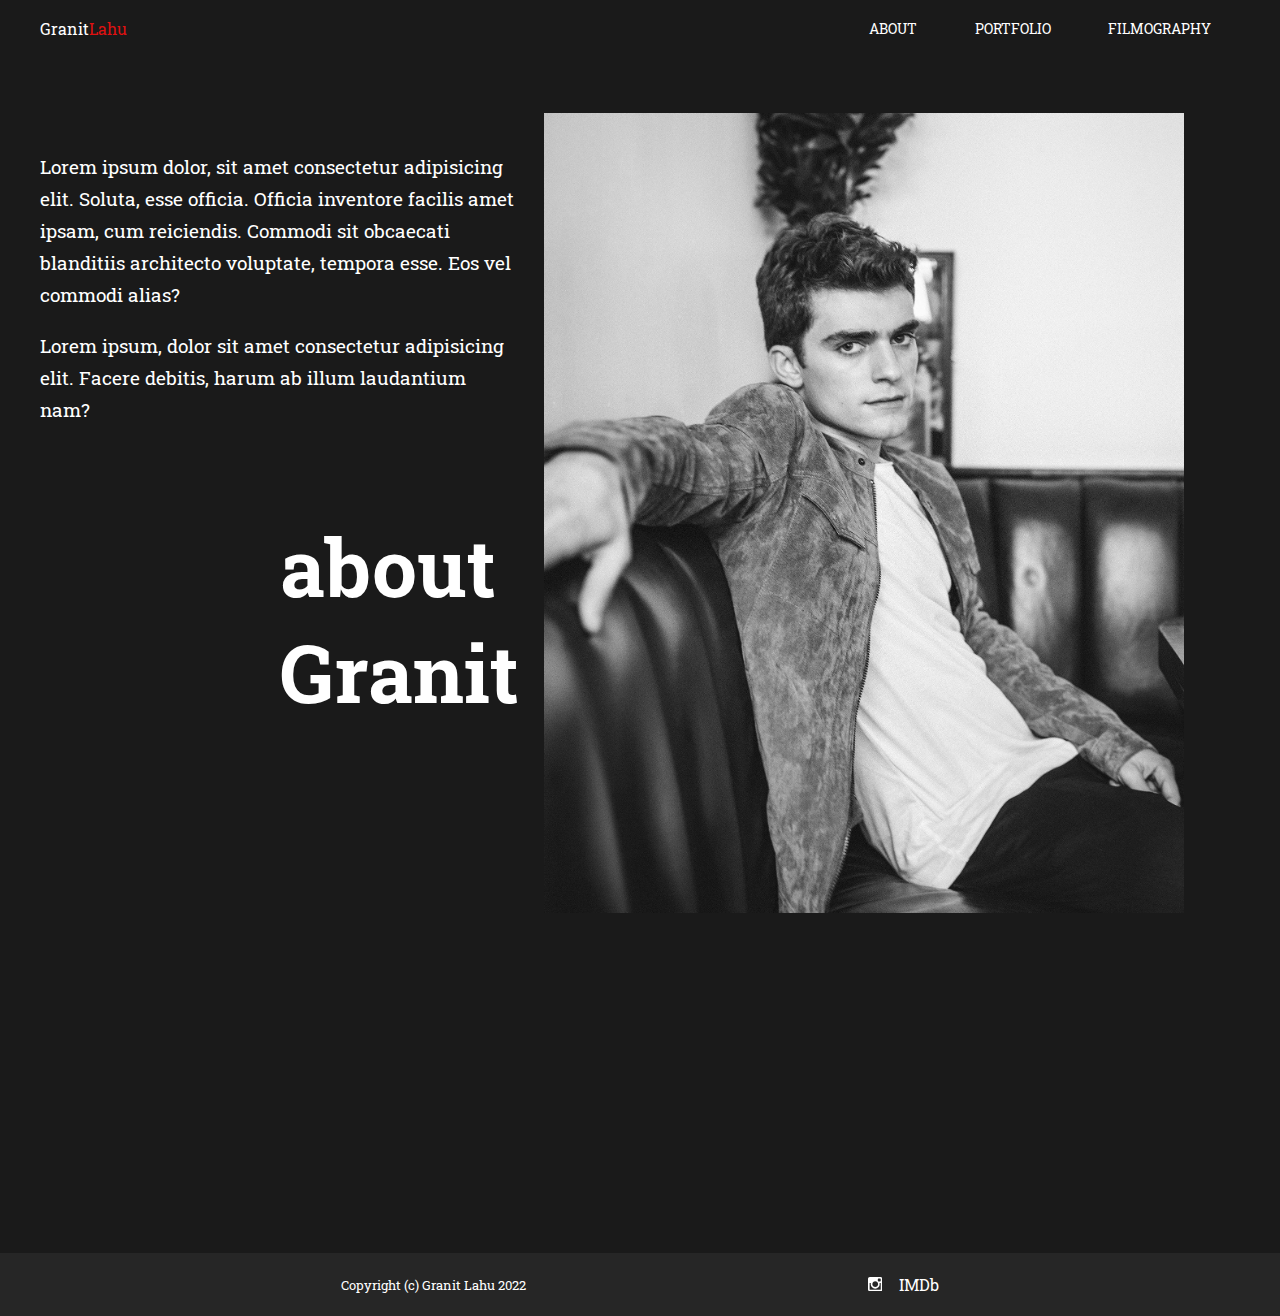
<file: index.html>
<!DOCTYPE html>
<html lang="en">
<head>
    <meta charset="UTF-8">
    <meta http-equiv="X-UA-Compatible" content="IE=edge">
    <meta name="viewport" content="width=device-width, initial-scale=1.0">
    <link rel="stylesheet" type="text/css" href="styles/index.css" />
    <link rel="preconnect" href="https://fonts.googleapis.com">
    <link rel="preconnect" href="https://fonts.gstatic.com" crossorigin>
    <link href="https://fonts.googleapis.com/css2?family=Roboto+Slab:wght@300;400;700&display=swap" rel="stylesheet">
    <link rel="icon" type="image/x-icon" href="/assets/images/favicons/favicon.ico">
    <title>Granit Lahu</title>
</head>
<body>
    <div class="flex-wrapper">
        <div class="container">
            <header>
                <a href="#" class="logo">Granit<span class="alt-brand">Lahu</span></a>
        
                <nav>
                    <svg class="close-menu" viewBox="0 0 1024 1024" fill="none" xmlns="http://www.w3.org/2000/svg">
                        <path d="M512 64C264.6 64 64 264.6 64 512C64 759.4 264.6 960 512 960C759.4 960 960 759.4 960 512C960 264.6 759.4 64 512 64ZM677.4 682.2L611.4 681.9L512 563.4L412.7 681.8L346.6 682.1C342.2 682.1 338.6 678.6 338.6 674.1C338.6 672.2 339.3 670.4 340.5 668.9L470.6 513.9L340.5 359C339.292 357.534 338.621 355.699 338.6 353.8C338.6 349.4 342.2 345.8 346.6 345.8L412.7 346.1L512 464.6L611.3 346.2L677.3 345.9C681.7 345.9 685.3 349.4 685.3 353.9C685.3 355.8 684.6 357.6 683.4 359.1L553.5 514L683.5 669C684.7 670.5 685.4 672.3 685.4 674.2C685.4 678.6 681.8 682.2 677.4 682.2Z" fill="black"/>
                    </svg>
                        
                    <ul>
                        <li><a href="/index.html">About</a></li>
                        <li><a href="/portfolio.html">Portfolio</a></li>
                        <li><a href="/filmography.html">Filmography</a></li>
                    </ul>
        
                </nav>
                <svg class="menu" viewBox="0 0 48 32" fill="none" xmlns="http://www.w3.org/2000/svg">
                    <path d="M24 32H0V26.6667H24V32ZM48 18.6667H0V13.3333H48V18.6667ZM48 5.33333H24V0H48V5.33333Z" fill="white"/>
                </svg>
            </header>
    
            <div class="hero">
                <p>Lorem ipsum dolor, sit amet consectetur adipisicing elit. Soluta, esse officia. Officia inventore facilis amet ipsam, cum reiciendis. Commodi sit obcaecati blanditiis architecto voluptate, tempora esse. Eos vel commodi alias?</p>
                <p>Lorem ipsum, dolor sit amet consectetur adipisicing elit. Facere debitis, harum ab illum laudantium nam?</p>
                <img src="/assets/images/headshot.jpg" alt="Head Shot"/>
                <h1>about Granit</h1>
            </div>
    
        </div>
    
        <footer>
            <div class="left">
                <p>Copyright (c) Granit Lahu 2022</p>
            </div>
    
            <div class="right">
                <a href="https://www.instagram.com/granitlahu/">
                    <svg version="1.1" id="Layer_1" xmlns="http://www.w3.org/2000/svg" xmlns:xlink="http://www.w3.org/1999/xlink" x="0px" y="0px" viewBox="0 0 300 300" xml:space="preserve">
                        <path d="M38.52,0.012h222.978C282.682,0.012,300,17.336,300,38.52v222.978c0,21.178-17.318,38.49-38.502,38.49   H38.52c-21.184,0-38.52-17.313-38.52-38.49V38.52C0,17.336,17.336,0.012,38.52,0.012z M218.546,33.329   c-7.438,0-13.505,6.091-13.505,13.525v32.314c0,7.437,6.067,13.514,13.505,13.514h33.903c7.426,0,13.506-6.077,13.506-13.514   V46.854c0-7.434-6.08-13.525-13.506-13.525H218.546z M266.084,126.868h-26.396c2.503,8.175,3.86,16.796,3.86,25.759   c0,49.882-41.766,90.34-93.266,90.34c-51.487,0-93.254-40.458-93.254-90.34c0-8.963,1.37-17.584,3.861-25.759H33.35v126.732   c0,6.563,5.359,11.902,11.916,11.902h208.907c6.563,0,11.911-5.339,11.911-11.902V126.868z M150.283,90.978   c-33.26,0-60.24,26.128-60.24,58.388c0,32.227,26.98,58.375,60.24,58.375c33.278,0,60.259-26.148,60.259-58.375   C210.542,117.105,183.561,90.978,150.283,90.978z"/>
                    </svg>
                </a>
    
                <a href="https://www.imdb.com/name/nm08916526/">
                    IMDb
                </a>
            </div>
        </footer>
    </div>

    <script>
        const menu = document.querySelector('.menu');
        const close = document.querySelector('.close-menu');
        const nav = document.querySelector('nav');

        menu.addEventListener('click', () => {
            nav.classList.add('open-nav')
        })

        close.addEventListener('click', () => {
            nav.classList.remove('open-nav')
        })
    </script>
</body>
</html>
</file>
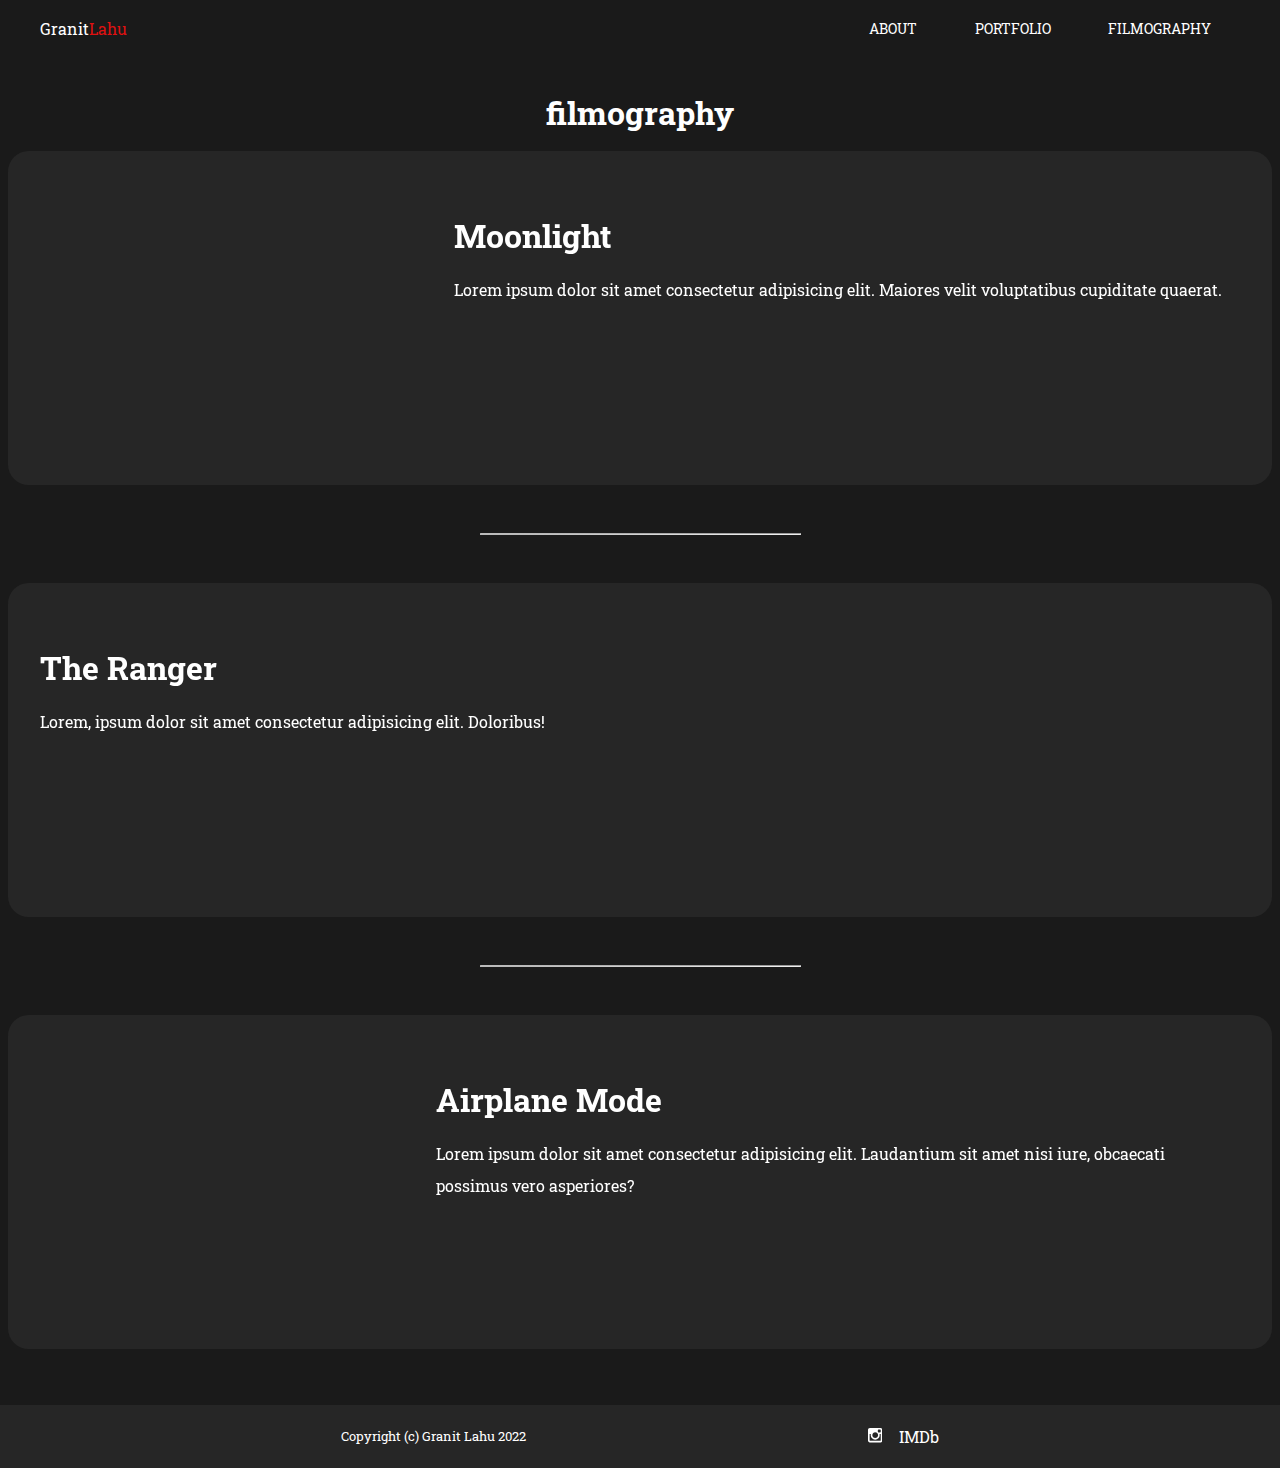
<file: filmography.html>
<!DOCTYPE html>
<html lang="en">
<head>
    <meta charset="UTF-8">
    <meta http-equiv="X-UA-Compatible" content="IE=edge">
    <meta name="viewport" content="width=device-width, initial-scale=1.0">
    <link rel="stylesheet" type="text/css" href="styles/index.css" />
    <link rel="stylesheet" type="text/css" href="styles/filmography.css" />
    <link rel="preconnect" href="https://fonts.googleapis.com">
    <link rel="preconnect" href="https://fonts.gstatic.com" crossorigin>
    <link href="https://fonts.googleapis.com/css2?family=Roboto+Slab:wght@300;400;700&display=swap" rel="stylesheet">
    <link rel="icon" type="image/x-icon" href="/assets/images/favicons/favicon.ico">
    <title>Granit Lahu</title>
</head>
<body>
    <div class="flex-wrapper">
        <div class="container">
            <header>
                <a href="/index.html" class="logo">Granit<span class="alt-brand">Lahu</span></a>
        
                <nav>
                    <svg class="close-menu" viewBox="0 0 1024 1024" fill="none" xmlns="http://www.w3.org/2000/svg">
                        <path d="M512 64C264.6 64 64 264.6 64 512C64 759.4 264.6 960 512 960C759.4 960 960 759.4 960 512C960 264.6 759.4 64 512 64ZM677.4 682.2L611.4 681.9L512 563.4L412.7 681.8L346.6 682.1C342.2 682.1 338.6 678.6 338.6 674.1C338.6 672.2 339.3 670.4 340.5 668.9L470.6 513.9L340.5 359C339.292 357.534 338.621 355.699 338.6 353.8C338.6 349.4 342.2 345.8 346.6 345.8L412.7 346.1L512 464.6L611.3 346.2L677.3 345.9C681.7 345.9 685.3 349.4 685.3 353.9C685.3 355.8 684.6 357.6 683.4 359.1L553.5 514L683.5 669C684.7 670.5 685.4 672.3 685.4 674.2C685.4 678.6 681.8 682.2 677.4 682.2Z" fill="black"/>
                    </svg>
                        
                    <ul>
                        <li><a href="/index.html">About</a></li>
                        <li><a href="/portfolio.html">Portfolio</a></li>
                        <li><a href="/filmography.html">Filmography</a></li>
                    </ul>
        
                </nav>
                <svg class="menu" viewBox="0 0 48 32" fill="none" xmlns="http://www.w3.org/2000/svg">
                    <path d="M24 32H0V26.6667H24V32ZM48 18.6667H0V13.3333H48V18.6667ZM48 5.33333H24V0H48V5.33333Z" fill="white"/>
                </svg>
            </header>
            
            <div class="gallery-wrapper">
                <h1>filmography</h1>
                <div class="video-gallery">
                    <div class="video-item">
                        <iframe
                            src="https://www.youtube.com/embed/L_KCBC0WaCs"
                            allowfullscreen
                            frameBorder="0"
                        ></iframe>
                        <div class="video-description">
                            <h1>Moonlight</h1>
                            <p>Lorem ipsum dolor sit amet consectetur adipisicing elit. Maiores velit voluptatibus cupiditate quaerat.</p>    
                        </div>
                    </div>

                    <hr class="solid">
                    <div class="video-item flipped">
                        <iframe
                            src="https://www.youtube.com/embed/ONPclNVfqog"
                            allowfullscreen
                            frameBorder="0"
                        ></iframe>
                        <div class="video-description">
                            <h1 class="flipped">The Ranger</h1>
                            <p>Lorem, ipsum dolor sit amet consectetur adipisicing elit. Doloribus!</p>    
                        </div>
                    </div>

                    <hr class="solid">
                    <div class="video-item">
                        <iframe
                            src="https://www.youtube.com/embed/Fo9BZE-td_A"
                            allowfullscreen
                            frameBorder="0"
                        ></iframe>
                        <div class="video-description">
                            <h1>Airplane Mode</h1>
                            <p>Lorem ipsum dolor sit amet consectetur adipisicing elit. Laudantium sit amet nisi iure, obcaecati possimus vero asperiores?</p>    
                        </div>
                    </div>
                </div>
            </div>
    
        </div>
    
        <footer>
            <div class="left">
                <p>Copyright (c) Granit Lahu 2022</p>
            </div>
    
            <div class="right">
                <a href="https://www.instagram.com/granitlahu/">
                    <svg version="1.1" id="Layer_1" xmlns="http://www.w3.org/2000/svg" xmlns:xlink="http://www.w3.org/1999/xlink" x="0px" y="0px" viewBox="0 0 300 300" xml:space="preserve">
                        <path d="M38.52,0.012h222.978C282.682,0.012,300,17.336,300,38.52v222.978c0,21.178-17.318,38.49-38.502,38.49   H38.52c-21.184,0-38.52-17.313-38.52-38.49V38.52C0,17.336,17.336,0.012,38.52,0.012z M218.546,33.329   c-7.438,0-13.505,6.091-13.505,13.525v32.314c0,7.437,6.067,13.514,13.505,13.514h33.903c7.426,0,13.506-6.077,13.506-13.514   V46.854c0-7.434-6.08-13.525-13.506-13.525H218.546z M266.084,126.868h-26.396c2.503,8.175,3.86,16.796,3.86,25.759   c0,49.882-41.766,90.34-93.266,90.34c-51.487,0-93.254-40.458-93.254-90.34c0-8.963,1.37-17.584,3.861-25.759H33.35v126.732   c0,6.563,5.359,11.902,11.916,11.902h208.907c6.563,0,11.911-5.339,11.911-11.902V126.868z M150.283,90.978   c-33.26,0-60.24,26.128-60.24,58.388c0,32.227,26.98,58.375,60.24,58.375c33.278,0,60.259-26.148,60.259-58.375   C210.542,117.105,183.561,90.978,150.283,90.978z"/>
                    </svg>
                </a>
    
                <a href="https://www.imdb.com/name/nm08916526/">
                    IMDb
                </a>
            </div>
        </footer>
    </div>

    <script>
        const menu = document.querySelector('.menu');
        const close = document.querySelector('.close-menu');
        const nav = document.querySelector('nav');

        menu.addEventListener('click', () => {
            nav.classList.add('open-nav')
        })

        close.addEventListener('click', () => {
            nav.classList.remove('open-nav')
        })
    </script>
</body>
</html>
</file>
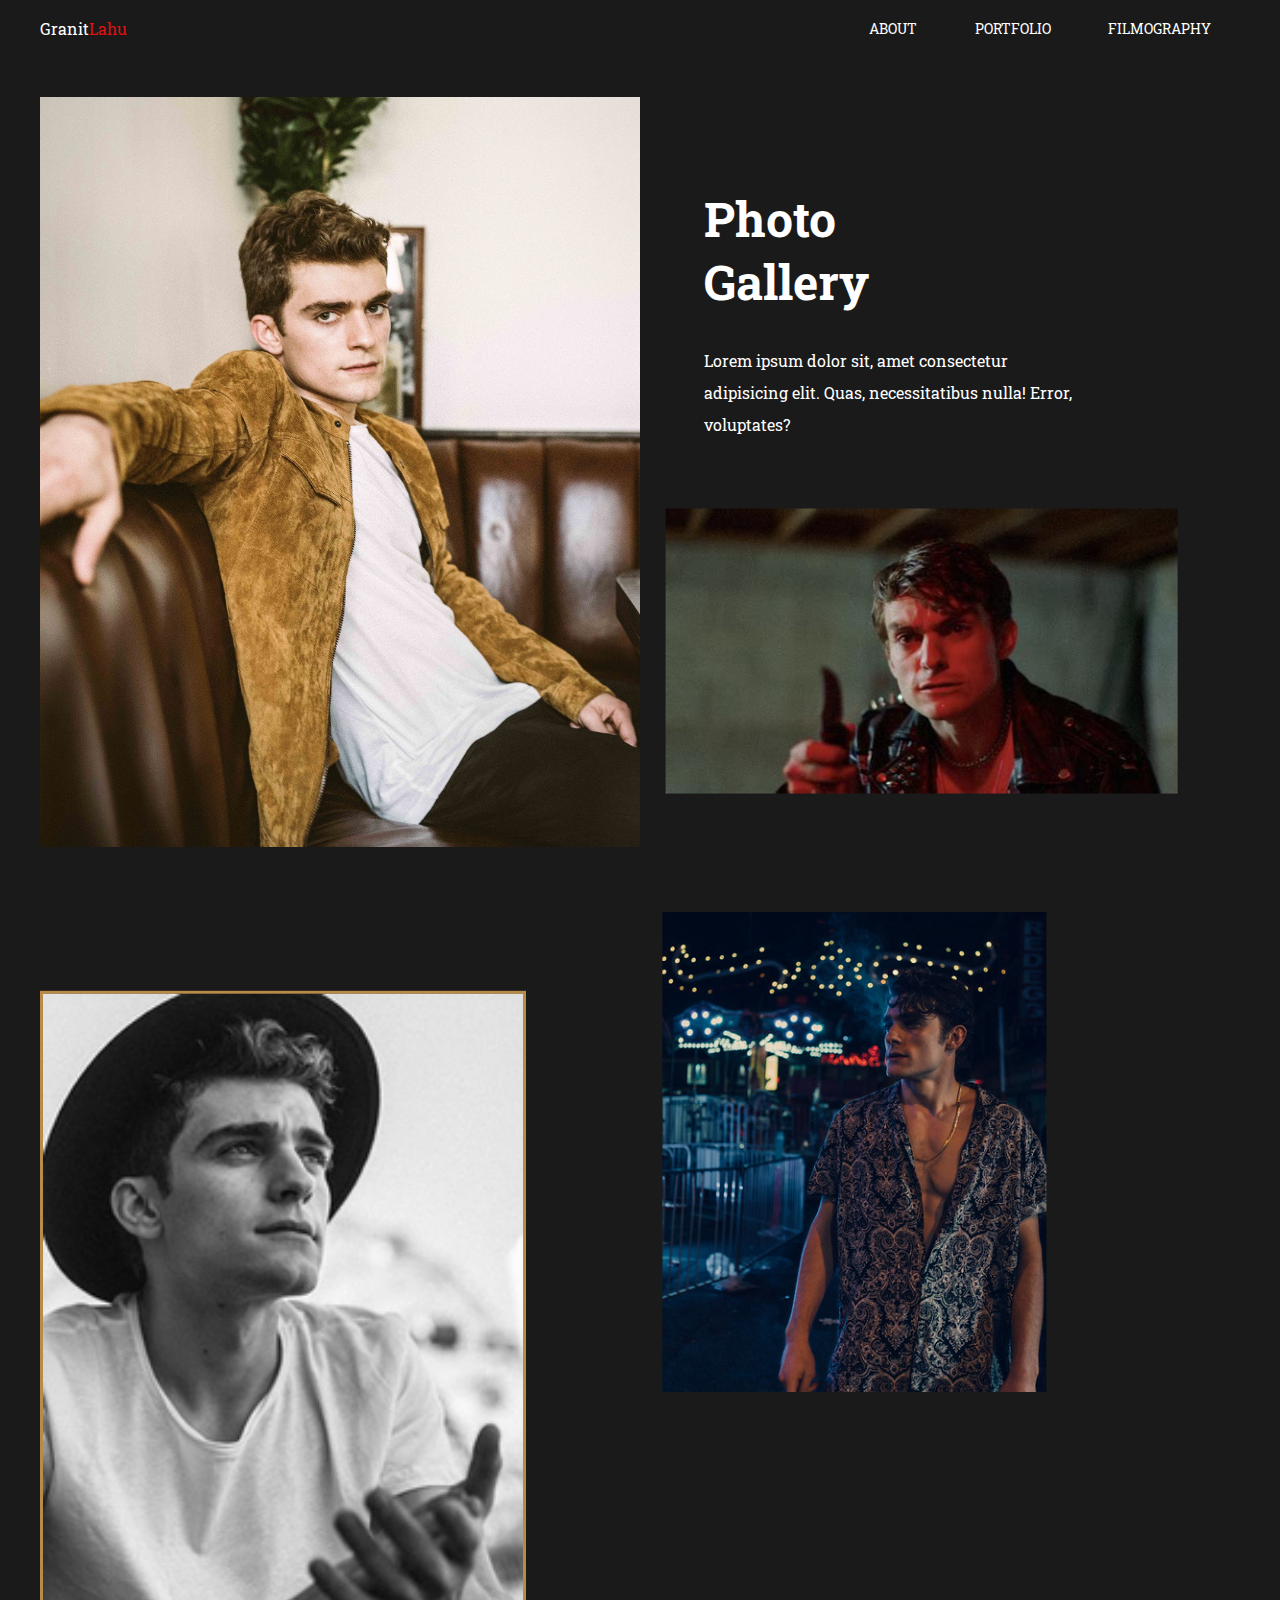
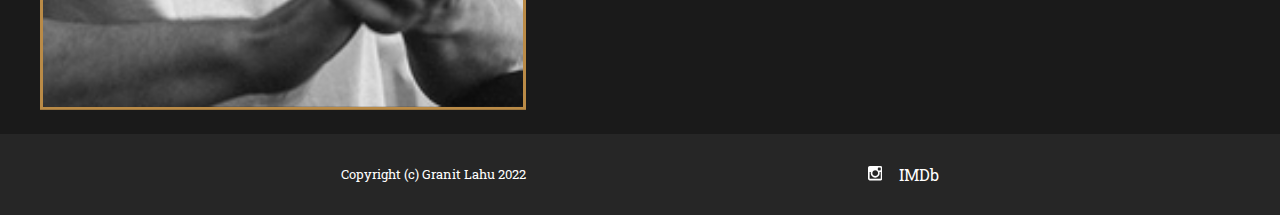
<file: portfolio.html>
<!DOCTYPE html>
<html lang="en">
<head>
    <meta charset="UTF-8">
    <meta http-equiv="X-UA-Compatible" content="IE=edge">
    <meta name="viewport" content="width=device-width, initial-scale=1.0">
    <link rel="stylesheet" type="text/css" href="styles/portfolio.css" />
    <link rel="preconnect" href="https://fonts.googleapis.com">
    <link rel="preconnect" href="https://fonts.gstatic.com" crossorigin>
    <link href="https://fonts.googleapis.com/css2?family=Roboto+Slab:wght@300;400;700&display=swap" rel="stylesheet">
    <link rel="icon" type="image/x-icon" href="/assets/images/favicons/favicon.ico">
    <title>Granit Lahu</title>
</head>
<body>
    <div class="flex-wrapper">
        <div class="container">
            <header>
                <a href="/index.html" class="logo">Granit<span class="alt-brand">Lahu</span></a>
        
                <nav>
                    <svg class="close-menu" viewBox="0 0 1024 1024" fill="none" xmlns="http://www.w3.org/2000/svg">
                        <path d="M512 64C264.6 64 64 264.6 64 512C64 759.4 264.6 960 512 960C759.4 960 960 759.4 960 512C960 264.6 759.4 64 512 64ZM677.4 682.2L611.4 681.9L512 563.4L412.7 681.8L346.6 682.1C342.2 682.1 338.6 678.6 338.6 674.1C338.6 672.2 339.3 670.4 340.5 668.9L470.6 513.9L340.5 359C339.292 357.534 338.621 355.699 338.6 353.8C338.6 349.4 342.2 345.8 346.6 345.8L412.7 346.1L512 464.6L611.3 346.2L677.3 345.9C681.7 345.9 685.3 349.4 685.3 353.9C685.3 355.8 684.6 357.6 683.4 359.1L553.5 514L683.5 669C684.7 670.5 685.4 672.3 685.4 674.2C685.4 678.6 681.8 682.2 677.4 682.2Z" fill="black"/>
                    </svg>
                        
                    <ul>
                        <li><a href="/index.html">About</a></li>
                        <li><a href="/portfolio.html">Portfolio</a></li>
                        <li><a href="/filmography.html">Filmography</a></li>
                    </ul>
        
                </nav>
                <svg class="menu" viewBox="0 0 48 32" fill="none" xmlns="http://www.w3.org/2000/svg">
                    <path d="M24 32H0V26.6667H24V32ZM48 18.6667H0V13.3333H48V18.6667ZM48 5.33333H24V0H48V5.33333Z" fill="white"/>
                </svg>
            </header>
    
            <div class="gallery">
                <div class="gallery-content">
                    <img class="myBtn" id="pic1" src="assets/images/headshot.jpg" alt="Head Shot"/>
                    <img class="myBtn" id="pic2" src="assets/images/headshot-2.jpg" alt="Head Shot"/>
                    <div class="blurb-container">
                        <h1>Photo Gallery</h1>
                        <p>Lorem ipsum dolor sit, amet consectetur adipisicing elit. Quas, necessitatibus nulla! Error, voluptates?</p>
                    </div>
                    <img class="myBtn" id="pic3" src="assets/images/headshot-3.jpg" alt="Head Shot"/>
                    <img class="myBtn" id="pic4" src="assets/images/headshot-4.jpg" alt="Head Shot"/>
                </div>
                <div id="myModal" class="modal">
                    <div class="modal-content">
                        <span class="close-modal">&times;</span>
                        <img src="assets/images/headshot.jpg" alt="Head Shot"/>
                    </div>
                </div>
            </div>
        </div>
    
        <footer>
            <div class="left">
                <p>Copyright (c) Granit Lahu 2022</p>
            </div>
    
            <div class="right">
                <a href="https://www.instagram.com/granitlahu/">
                    <svg version="1.1" id="Layer_1" xmlns="http://www.w3.org/2000/svg" xmlns:xlink="http://www.w3.org/1999/xlink" x="0px" y="0px" viewBox="0 0 300 300" xml:space="preserve">
                        <path d="M38.52,0.012h222.978C282.682,0.012,300,17.336,300,38.52v222.978c0,21.178-17.318,38.49-38.502,38.49   H38.52c-21.184,0-38.52-17.313-38.52-38.49V38.52C0,17.336,17.336,0.012,38.52,0.012z M218.546,33.329   c-7.438,0-13.505,6.091-13.505,13.525v32.314c0,7.437,6.067,13.514,13.505,13.514h33.903c7.426,0,13.506-6.077,13.506-13.514   V46.854c0-7.434-6.08-13.525-13.506-13.525H218.546z M266.084,126.868h-26.396c2.503,8.175,3.86,16.796,3.86,25.759   c0,49.882-41.766,90.34-93.266,90.34c-51.487,0-93.254-40.458-93.254-90.34c0-8.963,1.37-17.584,3.861-25.759H33.35v126.732   c0,6.563,5.359,11.902,11.916,11.902h208.907c6.563,0,11.911-5.339,11.911-11.902V126.868z M150.283,90.978   c-33.26,0-60.24,26.128-60.24,58.388c0,32.227,26.98,58.375,60.24,58.375c33.278,0,60.259-26.148,60.259-58.375   C210.542,117.105,183.561,90.978,150.283,90.978z"/>
                    </svg>
                </a>
    
                <a href="https://www.imdb.com/name/nm08916526/">
                    IMDb
                </a>
            </div>
        </footer>
    </div>

    <!-- Menu Script -->
    <script>
        const menu = document.querySelector('.menu');
        const close = document.querySelector('.close-menu');
        const nav = document.querySelector('nav');

        menu.addEventListener('click', () => {
            nav.classList.add('open-nav')
        })

        close.addEventListener('click', () => {
            nav.classList.remove('open-nav')
        })
    </script>

    <!-- Image Gallery/Modal Script -->
    <script>
        // Get the modal
        var modal = document.getElementById("myModal");

        // Get the button that opens the modal
        var btns = document.getElementsByClassName("myBtn");
        for (var i = 0; i < btns.length; i++) {
            // When the user clicks on the button, open the modal
            btns[i].onclick = function() {
                modal.style.display = "block";
            }
        }

        // Get the <span> element that closes the modal
        var span = document.getElementsByClassName("close-modal")[0];
        console.log(span);

        // When the user clicks on <span> (x), close the modal
        span.onclick = function() {
            modal.style.display = "none";
        }

        // When the user clicks anywhere outside of the modal, close it
        window.onclick = function(event) {
            if (event.target == modal) {
                modal.style.display = "none";
            }
        } 
    </script>
</body>
</html>
</file>
<file: styles/index.css>
body {
  background-color: #1a1a1a;
  font-family: 'Roboto Slab';
  margin: 0;
}

.flex-wrapper {
  display: -webkit-box;
  display: -ms-flexbox;
  display: flex;
  min-height: 100vh;
  -webkit-box-orient: vertical;
  -webkit-box-direction: normal;
      -ms-flex-direction: column;
          flex-direction: column;
  -webkit-box-pack: justify;
      -ms-flex-pack: justify;
          justify-content: space-between;
}

.container {
  margin-top: 2.5em;
  margin-bottom: 2.5em;
  margin-left: 3em;
  margin-right: 3em;
}

a {
  text-decoration: none;
}

a .logo {
  font-size: 1.3rem;
}

a .alt-brand {
  color: #df1111;
}

.logo {
  color: white;
}

nav {
  position: fixed;
  right: 0;
  top: 0;
  height: 100vh;
  background-color: #444444;
  width: 45%;
  z-index: 2;
  text-transform: uppercase;
  -webkit-transform: translateX(100%);
          transform: translateX(100%);
  -webkit-transition: -webkit-transform .5 ease-in-out;
  transition: -webkit-transform .5 ease-in-out;
  transition: transform .5 ease-in-out;
  transition: transform .5 ease-in-out, -webkit-transform .5 ease-in-out;
}

nav ul {
  list-style-type: none;
  padding: 0;
  margin-top: 8em;
}

nav ul a {
  color: white;
  padding: .75em 2em;
  display: block;
}

nav ul a:hover {
  background: grey;
}

nav .close-menu {
  float: right;
  margin: 2em;
  width: 2.5em;
}

.open-nav {
  -webkit-transform: translateX(0);
          transform: translateX(0);
}

header {
  display: -webkit-box;
  display: -ms-flexbox;
  display: flex;
  -webkit-box-pack: justify;
      -ms-flex-pack: justify;
          justify-content: space-between;
  -webkit-box-align: start;
      -ms-flex-align: start;
          align-items: flex-start;
}

header svg {
  position: relative;
  top: 0;
  width: 2.3em;
  stroke: white;
  cursor: pointer;
}

header svg path {
  fill: white;
}

.hero img {
  width: 100%;
  z-index: -1;
  -webkit-filter: grayscale(100%);
          filter: grayscale(100%);
}

.hero p {
  margin-top: 2em;
  color: white;
  font-size: 1.2rem;
  line-height: 2rem;
}

.hero h1 {
  color: white;
  position: absolute;
  z-index: 0;
  margin-top: -3em;
  margin-left: 0.3em;
  font-size: 3.7rem;
  width: 30%;
}

footer {
  position: relative;
  width: 100%;
  height: 7vh;
  background-color: #262626;
  display: -webkit-box;
  display: -ms-flexbox;
  display: flex;
  -webkit-box-pack: space-evenly;
      -ms-flex-pack: space-evenly;
          justify-content: space-evenly;
  -webkit-box-align: center;
      -ms-flex-align: center;
          align-items: center;
}

footer p {
  font-size: 0.8rem;
  color: white;
}

footer svg {
  stroke: white;
  width: 0.9em;
}

footer svg path {
  fill: white;
}

footer a {
  color: white;
}

footer a + a {
  margin-left: 0.8em;
}

footer .right {
  -webkit-box-pack: justify;
      -ms-flex-pack: justify;
          justify-content: space-between;
}

@media only screen and (min-width: 820px) {
  .menu {
    display: none;
  }
  header {
    -webkit-box-align: center;
        -ms-flex-align: center;
            align-items: center;
  }
  nav {
    -webkit-transform: translateX(0);
            transform: translateX(0);
    position: unset;
    display: block;
    width: auto;
    height: auto;
    background: none;
  }
  nav ul {
    margin-top: 0em;
  }
  svg.close-menu {
    display: none;
  }
  ul {
    display: -webkit-box;
    display: -ms-flexbox;
    display: flex;
    margin: 0;
  }
  ul li a {
    color: white;
    font-size: .9rem;
  }
  ul li a:hover {
    background: none;
    text-decoration: underline;
  }
  .hero {
    display: -webkit-box;
    display: -ms-flexbox;
    display: flex;
    -webkit-box-orient: vertical;
    -webkit-box-direction: normal;
        -ms-flex-direction: column;
            flex-direction: column;
    margin-top: 4em;
  }
  .hero img {
    position: absolute;
    left: unset;
    right: 3em;
    width: 50%;
  }
  .hero h1 {
    font-size: 5rem;
    margin-top: 4.8em;
    margin-left: 3em;
    width: 30%;
  }
  .hero p {
    width: 40%;
  }
  .hero p + p {
    margin-top: 0em;
  }
  footer {
    margin-top: 23em;
  }
}

@media only screen and (min-width: 1200px) {
  .container {
    width: 1200px;
    margin: 0.5em auto;
  }
  .hero {
    display: -webkit-box;
    display: -ms-flexbox;
    display: flex;
    margin-top: 4em;
  }
  .hero img {
    right: 6em;
  }
  .hero h1 {
    font-size: 5rem;
    margin-top: 5em;
    margin-left: 5 em;
    width: 20%;
  }
  footer {
    margin-top: 50em;
  }
}
/*# sourceMappingURL=index.css.map */
</file>
<file: styles/filmography.css>
iframe {
  width: 100%;
  height: 30vh;
}

h1, p {
  color: white;
  line-height: 2rem;
}

.gallery-wrapper {
  margin-top: 1.7em;
  display: -webkit-box;
  display: -ms-flexbox;
  display: flex;
  -webkit-box-orient: vertical;
  -webkit-box-direction: normal;
      -ms-flex-direction: column;
          flex-direction: column;
  -webkit-box-align: center;
      -ms-flex-align: center;
          align-items: center;
}

.video-gallery {
  display: -webkit-box;
  display: -ms-flexbox;
  display: flex;
  -webkit-box-orient: vertical;
  -webkit-box-direction: normal;
      -ms-flex-direction: column;
          flex-direction: column;
  -webkit-box-align: center;
      -ms-flex-align: center;
          align-items: center;
}

.video-gallery .video-item {
  background-color: #262626;
  padding: 2em;
  width: 100%;
  border-radius: 1.3em;
}

.video-gallery .video-description {
  margin-top: 1em;
}

.video-gallery hr.solid {
  border-left: 3em solid #bbb;
  border-radius: 3em;
  margin-top: 1em;
  margin-bottom: 2em;
}

footer {
  margin-top: 3em;
}

@media only screen and (min-width: 820px) {
  .video-gallery hr.solid {
    border-left: 10em solid #bbb;
  }
  .video-gallery .video-item {
    display: -ms-grid;
    display: grid;
    -ms-grid-columns: (auto)[2];
        grid-template-columns: repeat(2, auto);
    -webkit-box-orient: horizontal;
    -webkit-box-direction: normal;
        -ms-flex-direction: row;
            flex-direction: row;
  }
  .video-gallery .video-item .video-description {
    margin-left: 3em;
  }
  .video-gallery .video-item.flipped {
        grid-template-areas: "left right";
  }
  .video-gallery .video-item.flipped .video-description {
    -ms-grid-row: 1;
    -ms-grid-column: 1;
    grid-area: left;
    margin-left: unset;
  }
}

@media only screen and (min-width: 1200px) {
  iframe + iframe {
    margin-top: 5em;
  }
  .video-gallery hr.solid {
    margin-top: 3em;
    margin-bottom: 3em;
    border-left: 20em solid #bbb;
  }
  .video-gallery .video-item .video-description {
    margin-left: 6em;
  }
}
/*# sourceMappingURL=filmography.css.map */
</file>
<file: styles/portfolio.css>
body {
  background-color: #1a1a1a;
  font-family: 'Roboto Slab';
  margin: 0;
}

.container {
  margin-top: 2.5em;
  margin-bottom: 2.5em;
  margin-left: 3em;
  margin-right: 3em;
}

a {
  text-decoration: none;
}

a .logo {
  font-size: 1.3rem;
}

a .alt-brand {
  color: #df1111;
}

.logo {
  color: white;
}

nav {
  position: fixed;
  right: 0;
  top: 0;
  height: 100vh;
  background-color: #444444;
  width: 45%;
  z-index: 2;
  text-transform: uppercase;
  -webkit-transform: translateX(100%);
          transform: translateX(100%);
  -webkit-transition: -webkit-transform .5 ease-in-out;
  transition: -webkit-transform .5 ease-in-out;
  transition: transform .5 ease-in-out;
  transition: transform .5 ease-in-out, -webkit-transform .5 ease-in-out;
}

nav ul {
  list-style-type: none;
  padding: 0;
  margin-top: 8em;
}

nav ul a {
  color: white;
  padding: .75em 2em;
  display: block;
}

nav ul a:hover {
  background: grey;
}

nav .close-menu {
  float: right;
  margin: 2em;
  width: 2.5em;
}

.open-nav {
  -webkit-transform: translateX(0);
          transform: translateX(0);
}

header {
  display: -webkit-box;
  display: -ms-flexbox;
  display: flex;
  -webkit-box-pack: justify;
      -ms-flex-pack: justify;
          justify-content: space-between;
  -webkit-box-align: start;
      -ms-flex-align: start;
          align-items: flex-start;
}

header svg {
  position: relative;
  top: 0;
  width: 2.3em;
  stroke: white;
  cursor: pointer;
}

header svg path {
  fill: white;
}

.gallery {
  display: -webkit-box;
  display: -ms-flexbox;
  display: flex;
  -webkit-box-orient: vertical;
  -webkit-box-direction: normal;
      -ms-flex-direction: column;
          flex-direction: column;
  -webkit-box-align: center;
      -ms-flex-align: center;
          align-items: center;
  margin-top: 3em;
}

.gallery h1 {
  color: white;
}

.gallery img {
  width: 100%;
}

.gallery img:hover {
  cursor: pointer;
}

.gallery .blurb-container {
  margin-top: -10em;
}

.gallery #pic1 {
  z-index: 0;
}

.gallery #pic2 {
  z-index: 1;
  width: 60%;
  -webkit-transform: translateY(-60%) translateX(30%);
          transform: translateY(-60%) translateX(30%);
  border: 0.2em solid #ba8b47;
}

.gallery #pic3 {
  width: 85%;
}

.gallery #pic4 {
  z-index: 1;
  width: 80%;
}

.gallery h1 {
  margin-top: -2em;
  font-size: 3rem;
  width: 30%;
}

.gallery p {
  line-height: 2rem;
  margin-bottom: 3em;
  color: white;
}

.gallery img + img {
  margin-top: 2em;
}

footer {
  position: absolute;
  width: 100%;
  height: 9vh;
  background-color: #262626;
  display: -webkit-box;
  display: -ms-flexbox;
  display: flex;
  -webkit-box-pack: space-evenly;
      -ms-flex-pack: space-evenly;
          justify-content: space-evenly;
  -webkit-box-align: center;
      -ms-flex-align: center;
          align-items: center;
  margin-top: 5em;
}

footer p {
  font-size: 0.8rem;
  color: white;
}

footer svg {
  stroke: white;
  width: 0.9em;
}

footer svg path {
  fill: white;
}

footer a {
  color: white;
}

footer a + a {
  margin-left: 0.8em;
}

footer .right {
  -webkit-box-pack: justify;
      -ms-flex-pack: justify;
          justify-content: space-between;
}

/* The Modal (background) */
.modal {
  display: none;
  /* Hidden by default */
  position: fixed;
  /* Stay in place */
  z-index: 1;
  /* Sit on top */
  left: 0;
  top: 0;
  width: 100%;
  /* Full width */
  height: 100%;
  /* Full height */
  overflow: auto;
  /* Enable scroll if needed */
  background-color: black;
  /* Fallback color */
  background-color: rgba(0, 0, 0, 0.4);
  /* Black w/ opacity */
}

/* Modal Content/Box */
.modal-content {
  background-color: #fefefe;
  margin: 15% auto;
  /* 15% from the top and centered */
  padding: 20px;
  border: 1px solid #888;
  width: 80%;
  /* Could be more or less, depending on screen size */
}

/* The Close Button */
.close-modal {
  color: #aaa;
  float: right;
  font-size: 28px;
  font-weight: bold;
}

.close-modal:hover,
.close-modal:focus {
  color: black;
  text-decoration: none;
  cursor: pointer;
}

@media only screen and (min-width: 820px) {
  .menu {
    display: none;
  }
  header {
    -webkit-box-align: center;
        -ms-flex-align: center;
            align-items: center;
  }
  nav {
    -webkit-transform: translateX(0);
            transform: translateX(0);
    position: unset;
    display: block;
    width: auto;
    height: auto;
    background: none;
  }
  nav ul {
    margin-top: 0em;
  }
  svg.close-menu {
    display: none;
  }
  ul {
    display: -webkit-box;
    display: -ms-flexbox;
    display: flex;
    margin: 0;
  }
  ul li a {
    color: white;
    font-size: .9rem;
  }
  ul li a:hover {
    background: none;
    text-decoration: underline;
  }
  .gallery-content {
    display: -ms-grid;
    display: grid;
  }
  .gallery-content #pic1 {
    width: 50%;
  }
  .gallery-content #pic2 {
    z-index: 1;
    width: 40%;
    -webkit-transform: translateX(0) translateY(20%);
            transform: translateX(0) translateY(20%);
  }
  .gallery-content #pic3 {
    width: 50%;
    margin-bottom: 1em;
    position: absolute;
    right: 0;
    top: 30em;
    -webkit-transform: translateX(-20%) translateY(10%);
            transform: translateX(-20%) translateY(10%);
  }
  .gallery-content #pic4 {
    width: 40%;
    position: absolute;
    right: 5em;
    top: 45em;
    -webkit-transform: translateY(20%);
            transform: translateY(20%);
  }
  .gallery-content .blurb-container {
    margin-top: unset;
    position: absolute;
    width: 30%;
    right: 0;
    -webkit-transform: translateX(-40%) translateY(50%);
            transform: translateX(-40%) translateY(50%);
  }
  .gallery-content img + img {
    margin: 0;
  }
  footer {
    margin-top: 12.7em;
  }
}

@media only screen and (min-width: 1200px) {
  .container {
    width: 1200px;
    margin: 0.5em auto;
  }
  .gallery-content .blurb-container {
    width: 30%;
    right: 0;
    -webkit-transform: translateX(-50%) translateY(90%);
            transform: translateX(-50%) translateY(90%);
  }
  .gallery-content #pic3 {
    width: 40%;
  }
  .gallery-content #pic4 {
    width: 30%;
    -webkit-transform: translateX(-40%) translateY(40%);
            transform: translateX(-40%) translateY(40%);
  }
  footer {
    margin-top: 10em;
  }
}
/*# sourceMappingURL=portfolio.css.map */
</file>
